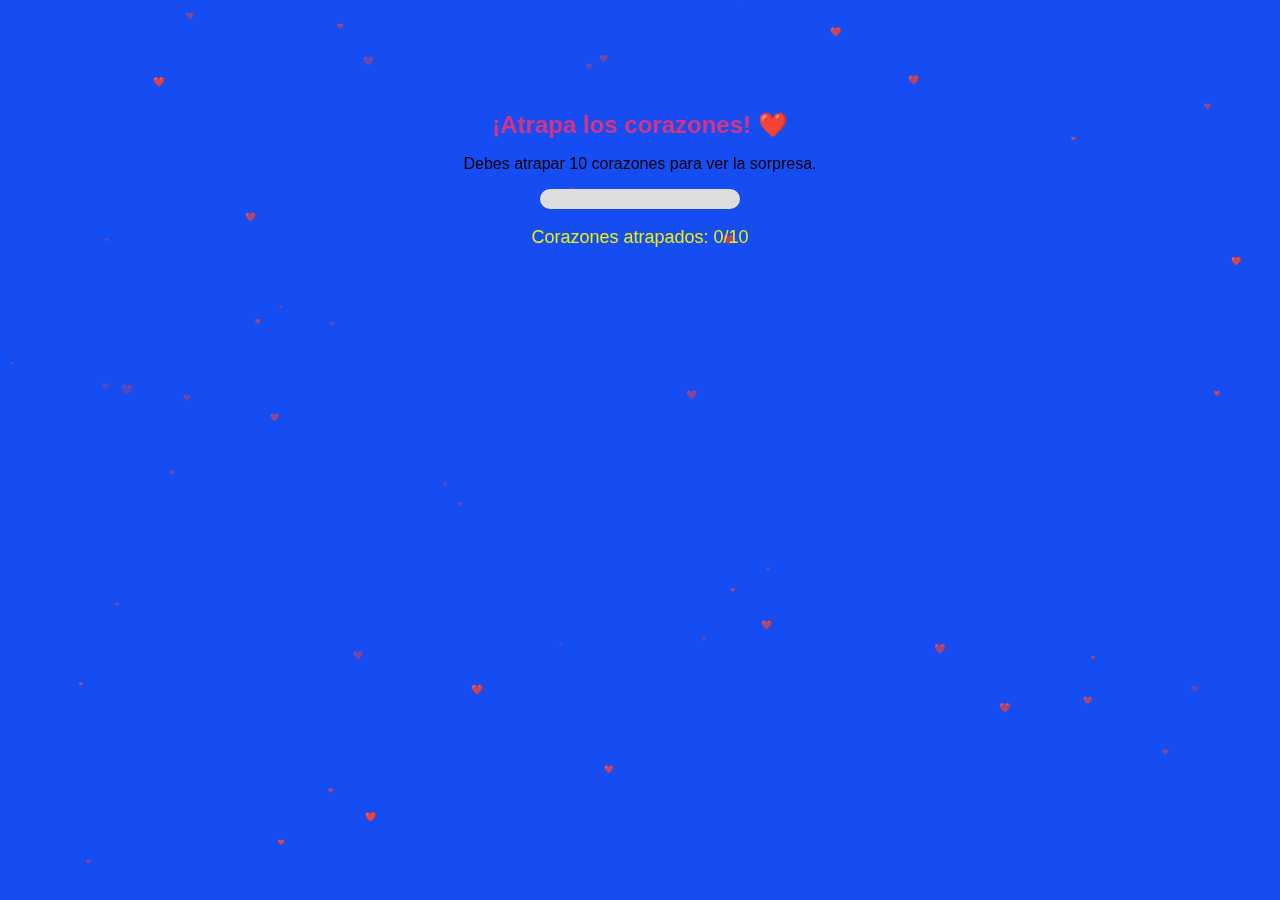
<file: index.html>
<!DOCTYPE html>
<html lang="es">
<head>
    <meta charset="UTF-8">
    <meta name="viewport" content="width=device-width, initial-scale=1.0">
    <title>Una Sorpresa Para Ti</title>
    <link rel="stylesheet" href="styless.css">
</head>
<body>
    <div class="container">
        <h1>¡Atrapa los corazones! ❤️</h1>
        <p>Debes atrapar 10 corazones para ver la sorpresa.</p>
        
        <div class="progress-bar">
            <div class="progress"></div>
        </div>

        <p class="counter">Corazones atrapados: <span id="score">0</span>/10</p>
        
        <div id="game-area"></div>
    </div>

    <canvas id="particles"></canvas>

    <script src="script.js"></script>
</body>
</html>
</file>
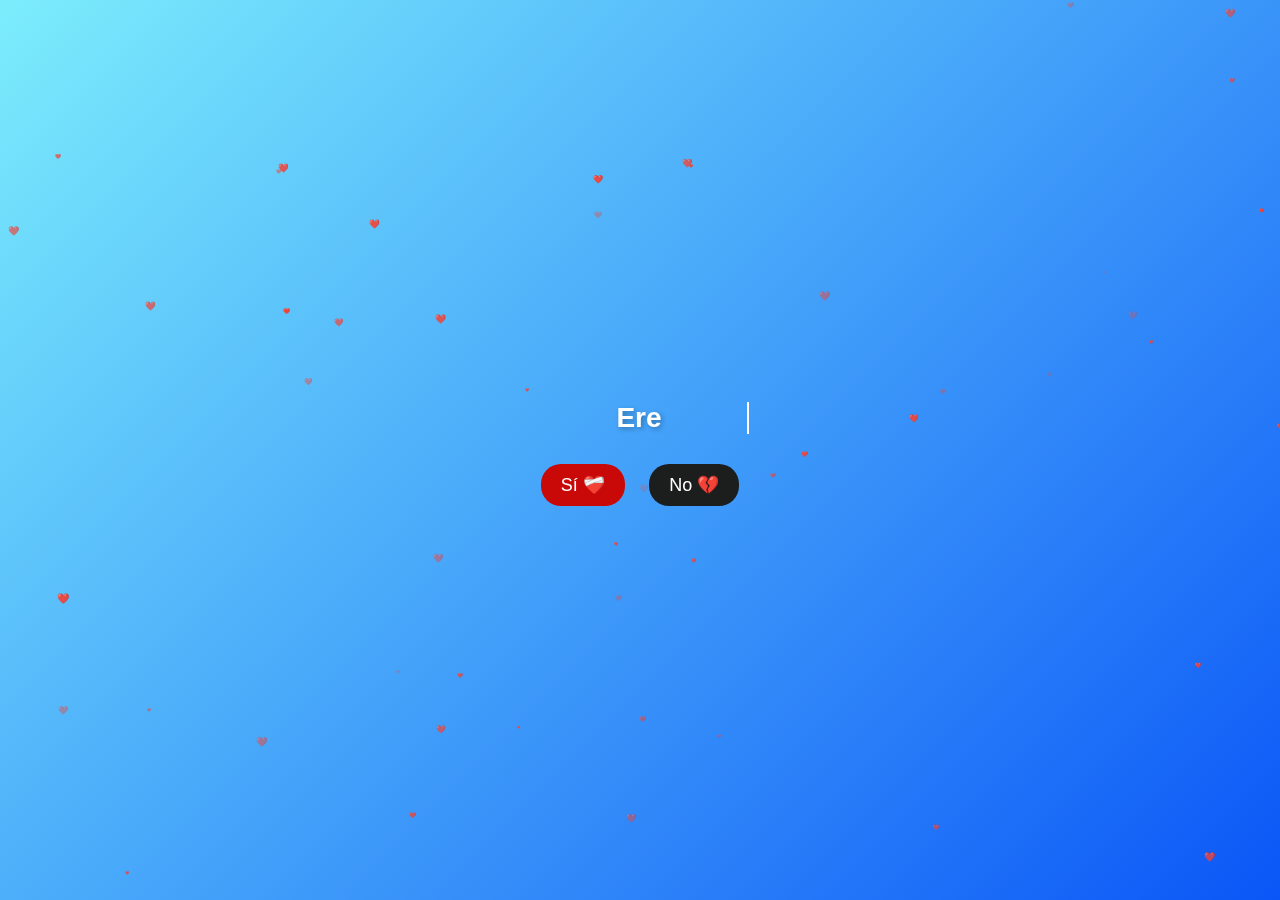
<file: sorpresa.html>
<!DOCTYPE html>
<html lang="es">
<head>
    <meta charset="UTF-8">
    <meta name="viewport" content="width=device-width, initial-scale=1.0">
    <title>Sorpresa ❤️</title>
    <link rel="stylesheet" href="sorpresa.css">
</head>
<body>
    <canvas id="background"></canvas>

    <div class="container">
        <h1 id="question"></h1>
        <div class="buttons">
            <button id="yesBtn">Sí ❤️‍🩹</button>
            <button id="noBtn">No 💔</button>
        </div>
        <p id="responseMessage"></p>
    </div>

    <script src="sorpresa.js"></script>
</body>
</html>
</file>
<file: styless.css>
body {
    margin: 0;
    padding: 0;
    display: flex;
    justify-content: center;
    align-items: center;
    height: 100vh;
    background-color: #164df3;
    font-family: Arial, sans-serif;
    overflow: hidden;
}

.container {
    text-align: center;
    z-index: 2;
    position: absolute;
}

h1 {
    font-size: 24px;
    color: #d63384;
}

.progress-bar {
    width: 200px;
    height: 20px;
    background-color: #ddd;
    border-radius: 10px;
    overflow: hidden;
    margin: 10px auto;
}

.progress {
    height: 100%;
    width: 0%;
    background-color: #ff4081;
    transition: width 0.3s;
}

.counter {
    font-size: 18px;
    color: #ecf006;
}

#game-area {
    position: relative;
    width: 100vw;
    height: 60vh;
    overflow: hidden;
}

.heart {
    position: absolute;
    font-size: 2rem;
    cursor: pointer;
    animation: fall 4s linear forwards;
}

@keyframes fall {
    from { transform: translateY(0); opacity: 1; }
    to { transform: translateY(100vh); opacity: 0; }
}

/* Fondo de partículas */
canvas {
    position: fixed;
    top: 0;
    left: 0;
    width: 100vw;
    height: 100vh;
    pointer-events: none;
    z-index: 1;
}
</file>
<file: sorpresa.css>
body {
    margin: 0;
    padding: 0;
    display: flex;
    justify-content: center;
    align-items: center;
    height: 100vh;
    background: linear-gradient(135deg, #7cedfc, #0b56f7);
    font-family: 'Arial', sans-serif;
    overflow: hidden;
}

.container {
    text-align: center;
    z-index: 2;
    position: absolute;
}

h1 {
    font-size: 28px;
    color: #fff;
    text-shadow: 2px 2px 5px rgba(0, 0, 0, 0.3);
    white-space: nowrap;
    overflow: hidden;
    border-right: 2px solid white;
}

.buttons {
    margin-top: 20px;
}

button {
    font-size: 18px;
    padding: 10px 20px;
    margin: 10px;
    border: none;
    cursor: pointer;
    border-radius: 20px;
    transition: transform 0.2s, background 0.3s;
}

#yesBtn {
    background: #c90808;
    color: white;
}

#yesBtn:hover {
    transform: scale(1.1);
    background: #e91e63;
}

#noBtn {
    background: #1c1d1d;
    color: white;
}

#noBtn:hover {
    transform: scale(1.1);
    background: #78909c;
}

#responseMessage {
    font-size: 22px;
    color: white;
    margin-top: 20px;
    display: none;
}

/* Fondo de partículas */
canvas {
    position: fixed;
    top: 0;
    left: 0;
    width: 100vw;
    height: 100vh;
    pointer-events: none;
    z-index: 1;
}
</file>
